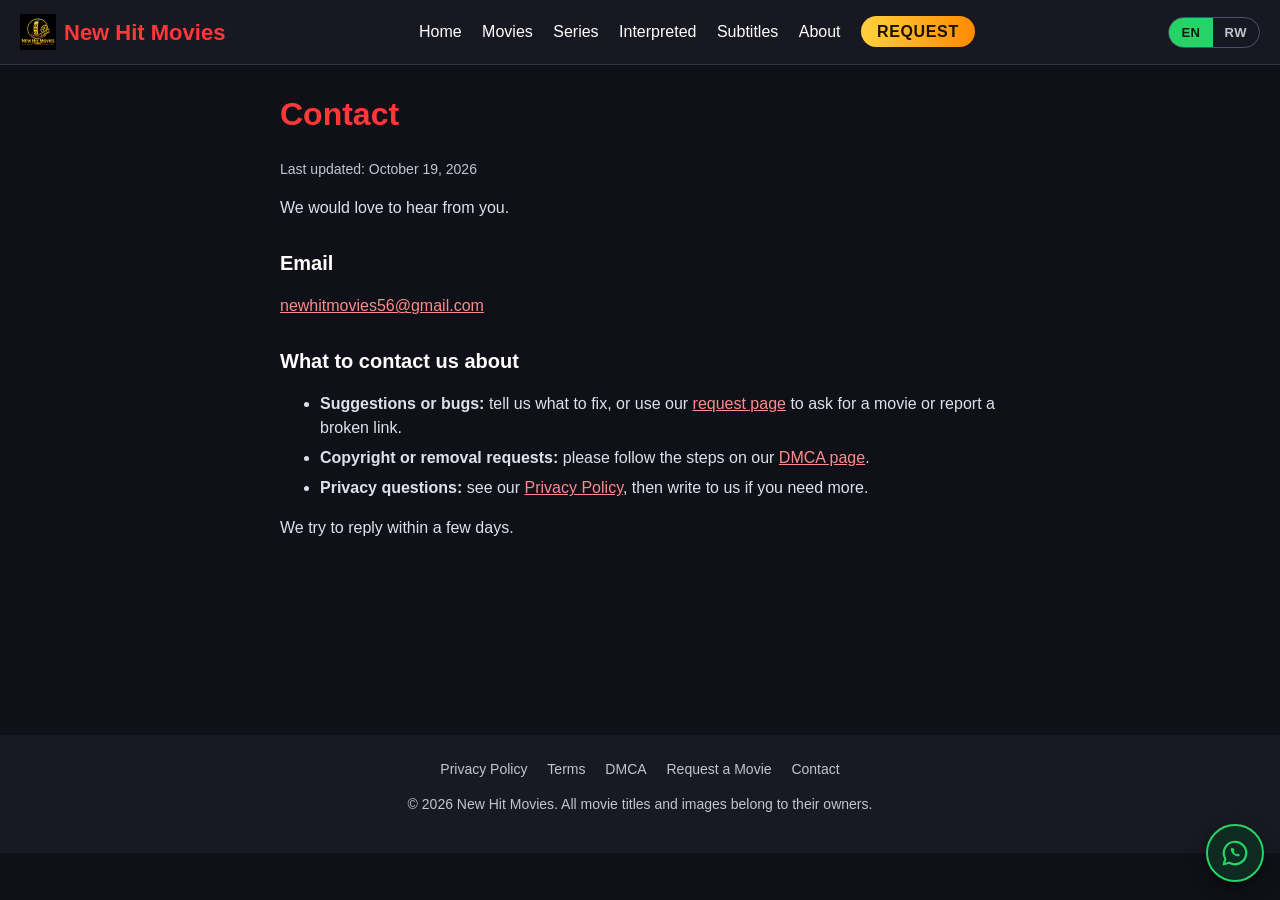
<file: contact.html>
<!DOCTYPE html>
<html lang="en">
<head>
    <meta charset="UTF-8">
    <meta name="viewport" content="width=device-width, initial-scale=1">
    <title>Contact | New Hit Movies</title>
    <meta name="description" content="Get in touch with New Hit Movies.">
    <meta name="theme-color" content="#101018">
    <link rel="icon" href="logo.png">
    <link rel="stylesheet" href="style.css">
</head>
<body>
    <a class="skip-link" href="#main">Skip to content</a>

    <header class="site-header">
        <a class="logo" href="index.html" aria-label="New Hit Movies, home">
            <img src="logo-small.png" alt="" width="36" height="36"><span>New Hit Movies</span>
        </a>
        <div class="lang-switch" role="group" aria-label="Language">
            <button type="button" data-lang="en" aria-pressed="true" title="English">EN</button>
            <button type="button" data-lang="rw" aria-pressed="false" title="Kinyarwanda">RW</button>
        </div>
        <button id="menu-toggle" class="menu-toggle" type="button" aria-expanded="false" aria-controls="main-nav" aria-label="Menu">&#9776;</button>
        <nav class="main-nav" id="main-nav" aria-label="Main">
            <a href="index.html#all">Home</a>
            <a href="index.html#movies">Movies</a>
            <a href="index.html#series">Series</a>
            <a href="index.html#interpreted">Interpreted</a>
            <a href="index.html#subtitles">Subtitles</a>
            <a href="index.html#about">About</a>
            <a class="nav-request" href="request.html">Request</a>
        </nav>
    </header>

    <main id="main" class="legal">
        <h1>Contact</h1>
        <p class="updated">Last updated: October 19, 2026</p>

        <p>We would love to hear from you.</p>

        <h2>Email</h2>
        <p><a href="mailto:newhitmovies56@gmail.com">newhitmovies56@gmail.com</a></p>

        <h2>What to contact us about</h2>
        <ul>
            <li><strong>Suggestions or bugs:</strong> tell us what to fix, or use our <a href="request.html">request page</a> to ask for a movie or report a broken link.</li>
            <li><strong>Copyright or removal requests:</strong> please follow the steps on our <a href="dmca.html">DMCA page</a>.</li>
            <li><strong>Privacy questions:</strong> see our <a href="privacy.html">Privacy Policy</a>, then write to us if you need more.</li>
        </ul>

        <p>We try to reply within a few days.</p>
    </main>

    <footer class="site-footer">
        <nav aria-label="Legal">
            <a href="privacy.html">Privacy Policy</a>
            <a href="terms.html">Terms</a>
            <a href="dmca.html">DMCA</a>
            <a href="request.html">Request a Movie</a>
            <a href="contact.html">Contact</a>
        </nav>
        <p>&copy; 2026 New Hit Movies. All movie titles and images belong to their owners.</p>
    </footer>
<script>
        (function () {
            var b = document.getElementById("menu-toggle"), n = document.getElementById("main-nav");
            b.addEventListener("click", function () {
                var open = n.classList.toggle("open");
                b.setAttribute("aria-expanded", String(open));
            });
        })();
    </script>
    <a class="wa-float" href="https://whatsapp.com/channel/0029VbD97se47Xe9yEDhUK1x" target="_blank" rel="noopener noreferrer" aria-label="Join our WhatsApp channel"><svg viewBox="0 0 24 24" width="30" height="30" aria-hidden="true" focusable="false"><path d="M12 3a9 9 0 0 0-7.7 13.6L3 21l4.500-1.200A9 9 0 1 0 12 3z" fill="none" stroke="currentColor" stroke-width="1.800" stroke-linejoin="round"/><path d="M9.200 7.800c-.4.400-.7 1-.5 1.900.5 2.300 2.600 4.400 4.900 4.900.9.200 1.500-.1 1.900-.5l.4-.7-1.800-1.100-.8.700c-1-.4-1.900-1.300-2.300-2.300l.7-.8-1-1.800z" fill="currentColor"/></svg></a>
<script src="i18n.js"></script>
</body>
</html>
</file>
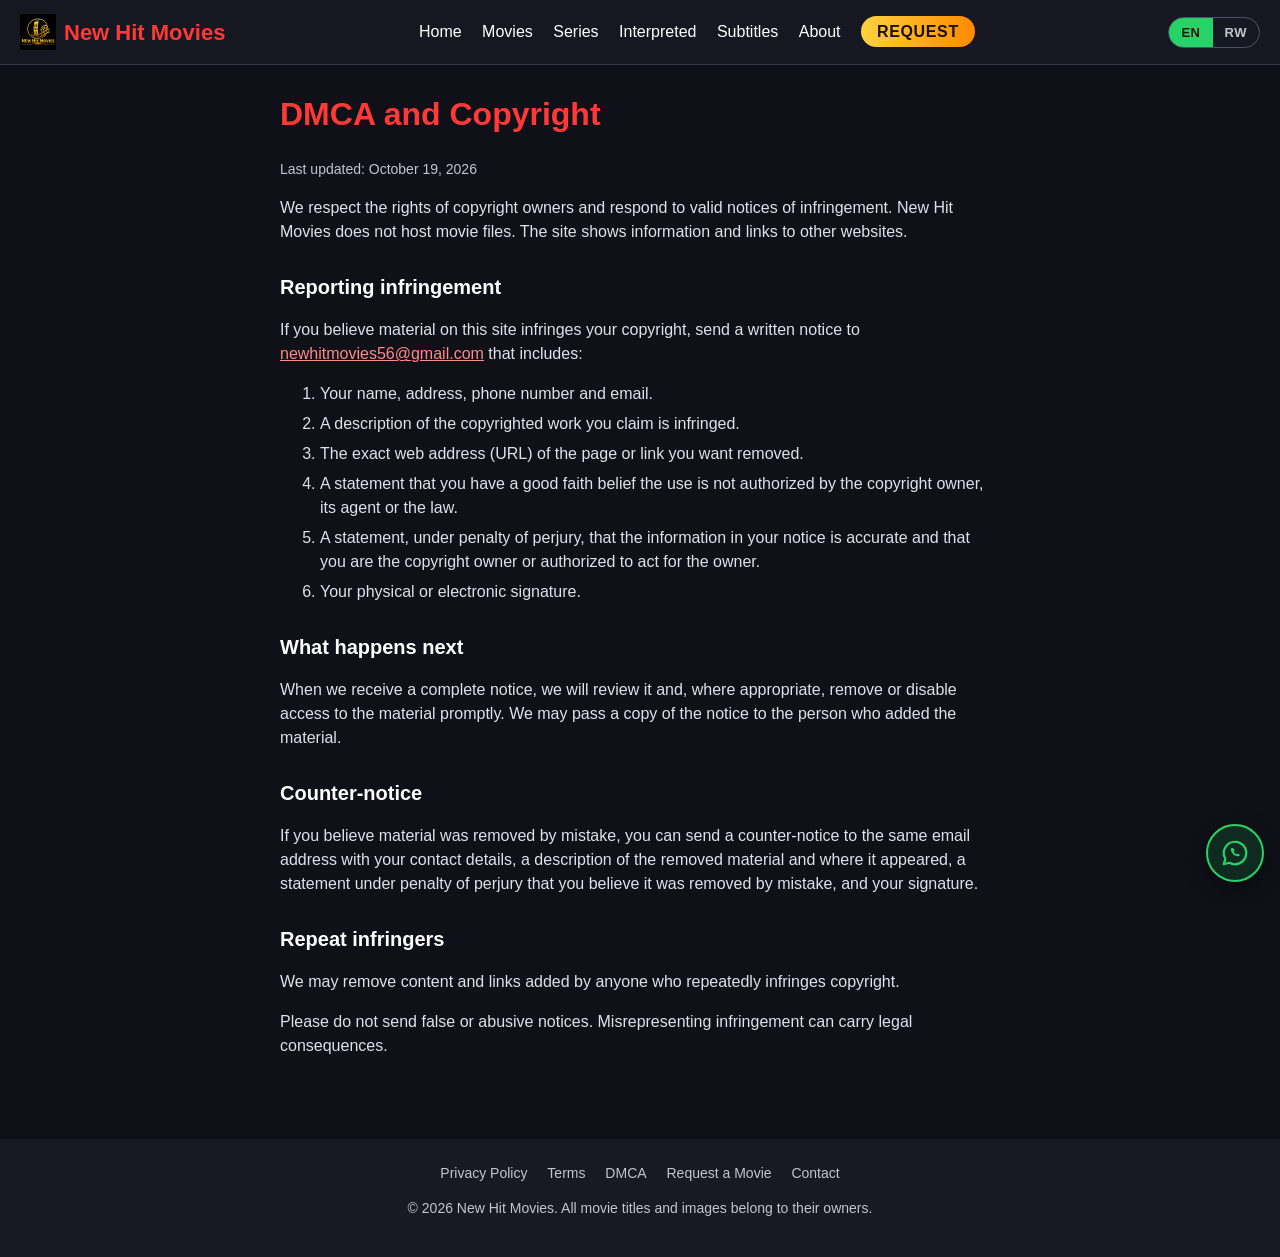
<file: dmca.html>
<!DOCTYPE html>
<html lang="en">
<head>
    <meta charset="UTF-8">
    <meta name="viewport" content="width=device-width, initial-scale=1">
    <title>DMCA and Copyright | New Hit Movies</title>
    <meta name="description" content="How to report copyright infringement on New Hit Movies.">
    <meta name="theme-color" content="#101018">
    <link rel="icon" href="logo.png">
    <link rel="stylesheet" href="style.css">
</head>
<body>
    <a class="skip-link" href="#main">Skip to content</a>

    <header class="site-header">
        <a class="logo" href="index.html" aria-label="New Hit Movies, home">
            <img src="logo-small.png" alt="" width="36" height="36"><span>New Hit Movies</span>
        </a>
        <div class="lang-switch" role="group" aria-label="Language">
            <button type="button" data-lang="en" aria-pressed="true" title="English">EN</button>
            <button type="button" data-lang="rw" aria-pressed="false" title="Kinyarwanda">RW</button>
        </div>
        <button id="menu-toggle" class="menu-toggle" type="button" aria-expanded="false" aria-controls="main-nav" aria-label="Menu">&#9776;</button>
        <nav class="main-nav" id="main-nav" aria-label="Main">
            <a href="index.html#all">Home</a>
            <a href="index.html#movies">Movies</a>
            <a href="index.html#series">Series</a>
            <a href="index.html#interpreted">Interpreted</a>
            <a href="index.html#subtitles">Subtitles</a>
            <a href="index.html#about">About</a>
            <a class="nav-request" href="request.html">Request</a>
        </nav>
    </header>

    <main id="main" class="legal">
        <h1>DMCA and Copyright</h1>
        <p class="updated">Last updated: October 19, 2026</p>

        <p>We respect the rights of copyright owners and respond to valid notices of infringement. New Hit Movies does not host movie files. The site shows information and links to other websites.</p>

        <h2>Reporting infringement</h2>
        <p>If you believe material on this site infringes your copyright, send a written notice to <a href="mailto:newhitmovies56@gmail.com">newhitmovies56@gmail.com</a> that includes:</p>
        <ol>
            <li>Your name, address, phone number and email.</li>
            <li>A description of the copyrighted work you claim is infringed.</li>
            <li>The exact web address (URL) of the page or link you want removed.</li>
            <li>A statement that you have a good faith belief the use is not authorized by the copyright owner, its agent or the law.</li>
            <li>A statement, under penalty of perjury, that the information in your notice is accurate and that you are the copyright owner or authorized to act for the owner.</li>
            <li>Your physical or electronic signature.</li>
        </ol>

        <h2>What happens next</h2>
        <p>When we receive a complete notice, we will review it and, where appropriate, remove or disable access to the material promptly. We may pass a copy of the notice to the person who added the material.</p>

        <h2>Counter-notice</h2>
        <p>If you believe material was removed by mistake, you can send a counter-notice to the same email address with your contact details, a description of the removed material and where it appeared, a statement under penalty of perjury that you believe it was removed by mistake, and your signature.</p>

        <h2>Repeat infringers</h2>
        <p>We may remove content and links added by anyone who repeatedly infringes copyright.</p>

        <p>Please do not send false or abusive notices. Misrepresenting infringement can carry legal consequences.</p>
    </main>

    <footer class="site-footer">
        <nav aria-label="Legal">
            <a href="privacy.html">Privacy Policy</a>
            <a href="terms.html">Terms</a>
            <a href="dmca.html">DMCA</a>
            <a href="request.html">Request a Movie</a>
            <a href="contact.html">Contact</a>
        </nav>
        <p>&copy; 2026 New Hit Movies. All movie titles and images belong to their owners.</p>
    </footer>
<script>
        (function () {
            var b = document.getElementById("menu-toggle"), n = document.getElementById("main-nav");
            b.addEventListener("click", function () {
                var open = n.classList.toggle("open");
                b.setAttribute("aria-expanded", String(open));
            });
        })();
    </script>
    <a class="wa-float" href="https://whatsapp.com/channel/0029VbD97se47Xe9yEDhUK1x" target="_blank" rel="noopener noreferrer" aria-label="Join our WhatsApp channel"><svg viewBox="0 0 24 24" width="30" height="30" aria-hidden="true" focusable="false"><path d="M12 3a9 9 0 0 0-7.7 13.6L3 21l4.500-1.200A9 9 0 1 0 12 3z" fill="none" stroke="currentColor" stroke-width="1.800" stroke-linejoin="round"/><path d="M9.200 7.800c-.4.400-.7 1-.5 1.900.5 2.300 2.600 4.400 4.900 4.900.9.200 1.500-.1 1.900-.5l.4-.7-1.800-1.100-.8.700c-1-.4-1.900-1.300-2.300-2.300l.7-.8-1-1.800z" fill="currentColor"/></svg></a>
<script src="i18n.js"></script>
</body>
</html>
</file>
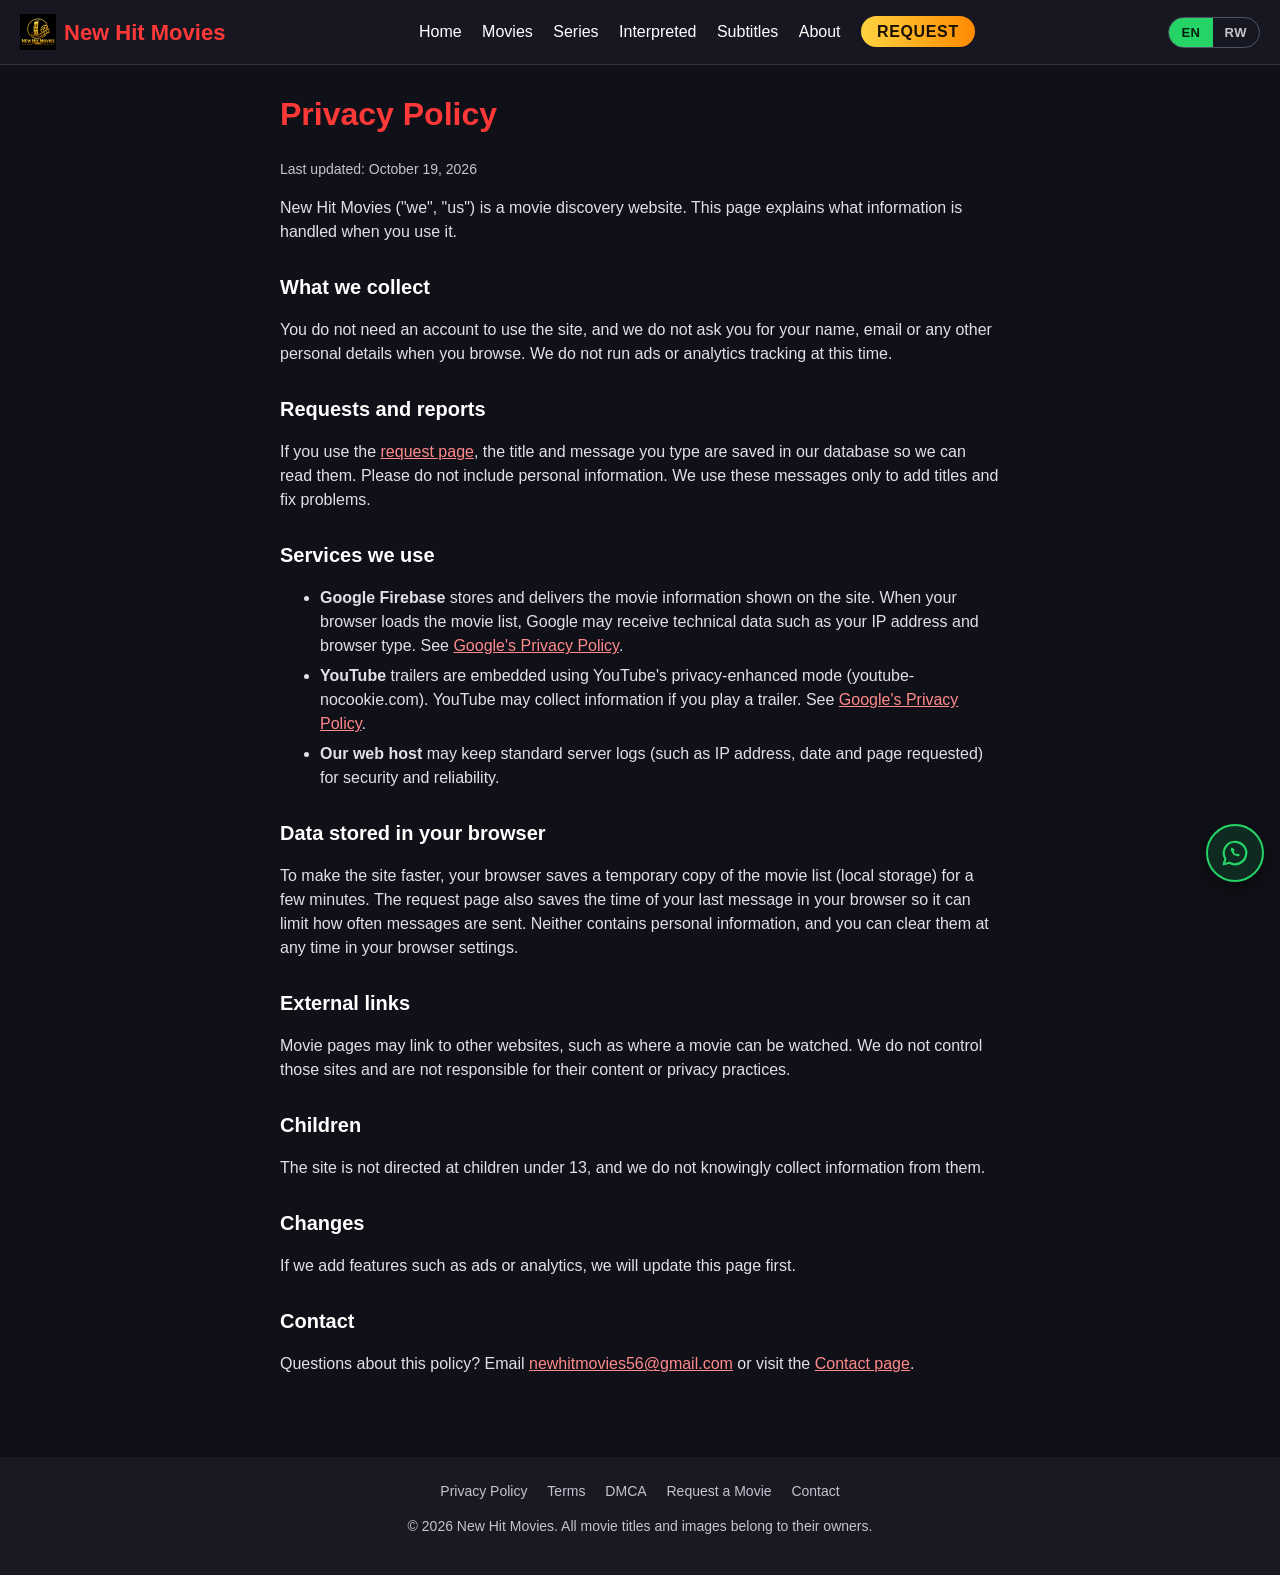
<file: privacy.html>
<!DOCTYPE html>
<html lang="en">
<head>
    <meta charset="UTF-8">
    <meta name="viewport" content="width=device-width, initial-scale=1">
    <title>Privacy Policy | New Hit Movies</title>
    <meta name="description" content="Learn what information New Hit Movies collects and how it is used.">
    <meta name="theme-color" content="#101018">
    <link rel="icon" href="logo.png">
    <link rel="stylesheet" href="style.css">
</head>
<body>
    <a class="skip-link" href="#main">Skip to content</a>

    <header class="site-header">
        <a class="logo" href="index.html" aria-label="New Hit Movies, home">
            <img src="logo-small.png" alt="" width="36" height="36"><span>New Hit Movies</span>
        </a>
        <div class="lang-switch" role="group" aria-label="Language">
            <button type="button" data-lang="en" aria-pressed="true" title="English">EN</button>
            <button type="button" data-lang="rw" aria-pressed="false" title="Kinyarwanda">RW</button>
        </div>
        <button id="menu-toggle" class="menu-toggle" type="button" aria-expanded="false" aria-controls="main-nav" aria-label="Menu">&#9776;</button>
        <nav class="main-nav" id="main-nav" aria-label="Main">
            <a href="index.html#all">Home</a>
            <a href="index.html#movies">Movies</a>
            <a href="index.html#series">Series</a>
            <a href="index.html#interpreted">Interpreted</a>
            <a href="index.html#subtitles">Subtitles</a>
            <a href="index.html#about">About</a>
            <a class="nav-request" href="request.html">Request</a>
        </nav>
    </header>

    <main id="main" class="legal">
        <h1>Privacy Policy</h1>
        <p class="updated">Last updated: October 19, 2026</p>

        <p>New Hit Movies ("we", "us") is a movie discovery website. This page explains what information is handled when you use it.</p>

        <h2>What we collect</h2>
        <p>You do not need an account to use the site, and we do not ask you for your name, email or any other personal details when you browse. We do not run ads or analytics tracking at this time.</p>

        <h2>Requests and reports</h2>
        <p>If you use the <a href="request.html">request page</a>, the title and message you type are saved in our database so we can read them. Please do not include personal information. We use these messages only to add titles and fix problems.</p>

        <h2>Services we use</h2>
        <ul>
            <li><strong>Google Firebase</strong> stores and delivers the movie information shown on the site. When your browser loads the movie list, Google may receive technical data such as your IP address and browser type. See <a href="https://policies.google.com/privacy" target="_blank" rel="noopener noreferrer">Google's Privacy Policy</a>.</li>
            <li><strong>YouTube</strong> trailers are embedded using YouTube's privacy-enhanced mode (youtube-nocookie.com). YouTube may collect information if you play a trailer. See <a href="https://policies.google.com/privacy" target="_blank" rel="noopener noreferrer">Google's Privacy Policy</a>.</li>
            <li><strong>Our web host</strong> may keep standard server logs (such as IP address, date and page requested) for security and reliability.</li>
        </ul>

        <h2>Data stored in your browser</h2>
        <p>To make the site faster, your browser saves a temporary copy of the movie list (local storage) for a few minutes. The request page also saves the time of your last message in your browser so it can limit how often messages are sent. Neither contains personal information, and you can clear them at any time in your browser settings.</p>

        <h2>External links</h2>
        <p>Movie pages may link to other websites, such as where a movie can be watched. We do not control those sites and are not responsible for their content or privacy practices.</p>

        <h2>Children</h2>
        <p>The site is not directed at children under 13, and we do not knowingly collect information from them.</p>

        <h2>Changes</h2>
        <p>If we add features such as ads or analytics, we will update this page first.</p>

        <h2>Contact</h2>
        <p>Questions about this policy? Email <a href="mailto:newhitmovies56@gmail.com">newhitmovies56@gmail.com</a> or visit the <a href="contact.html">Contact page</a>.</p>
    </main>

    <footer class="site-footer">
        <nav aria-label="Legal">
            <a href="privacy.html">Privacy Policy</a>
            <a href="terms.html">Terms</a>
            <a href="dmca.html">DMCA</a>
            <a href="request.html">Request a Movie</a>
            <a href="contact.html">Contact</a>
        </nav>
        <p>&copy; 2026 New Hit Movies. All movie titles and images belong to their owners.</p>
    </footer>
<script>
        (function () {
            var b = document.getElementById("menu-toggle"), n = document.getElementById("main-nav");
            b.addEventListener("click", function () {
                var open = n.classList.toggle("open");
                b.setAttribute("aria-expanded", String(open));
            });
        })();
    </script>
    <a class="wa-float" href="https://whatsapp.com/channel/0029VbD97se47Xe9yEDhUK1x" target="_blank" rel="noopener noreferrer" aria-label="Join our WhatsApp channel"><svg viewBox="0 0 24 24" width="30" height="30" aria-hidden="true" focusable="false"><path d="M12 3a9 9 0 0 0-7.7 13.6L3 21l4.500-1.200A9 9 0 1 0 12 3z" fill="none" stroke="currentColor" stroke-width="1.800" stroke-linejoin="round"/><path d="M9.200 7.800c-.4.400-.7 1-.5 1.900.5 2.300 2.600 4.400 4.900 4.900.9.200 1.500-.1 1.900-.5l.4-.7-1.800-1.100-.8.700c-1-.4-1.900-1.300-2.300-2.300l.7-.8-1-1.800z" fill="currentColor"/></svg></a>
<script src="i18n.js"></script>
</body>
</html>
</file>
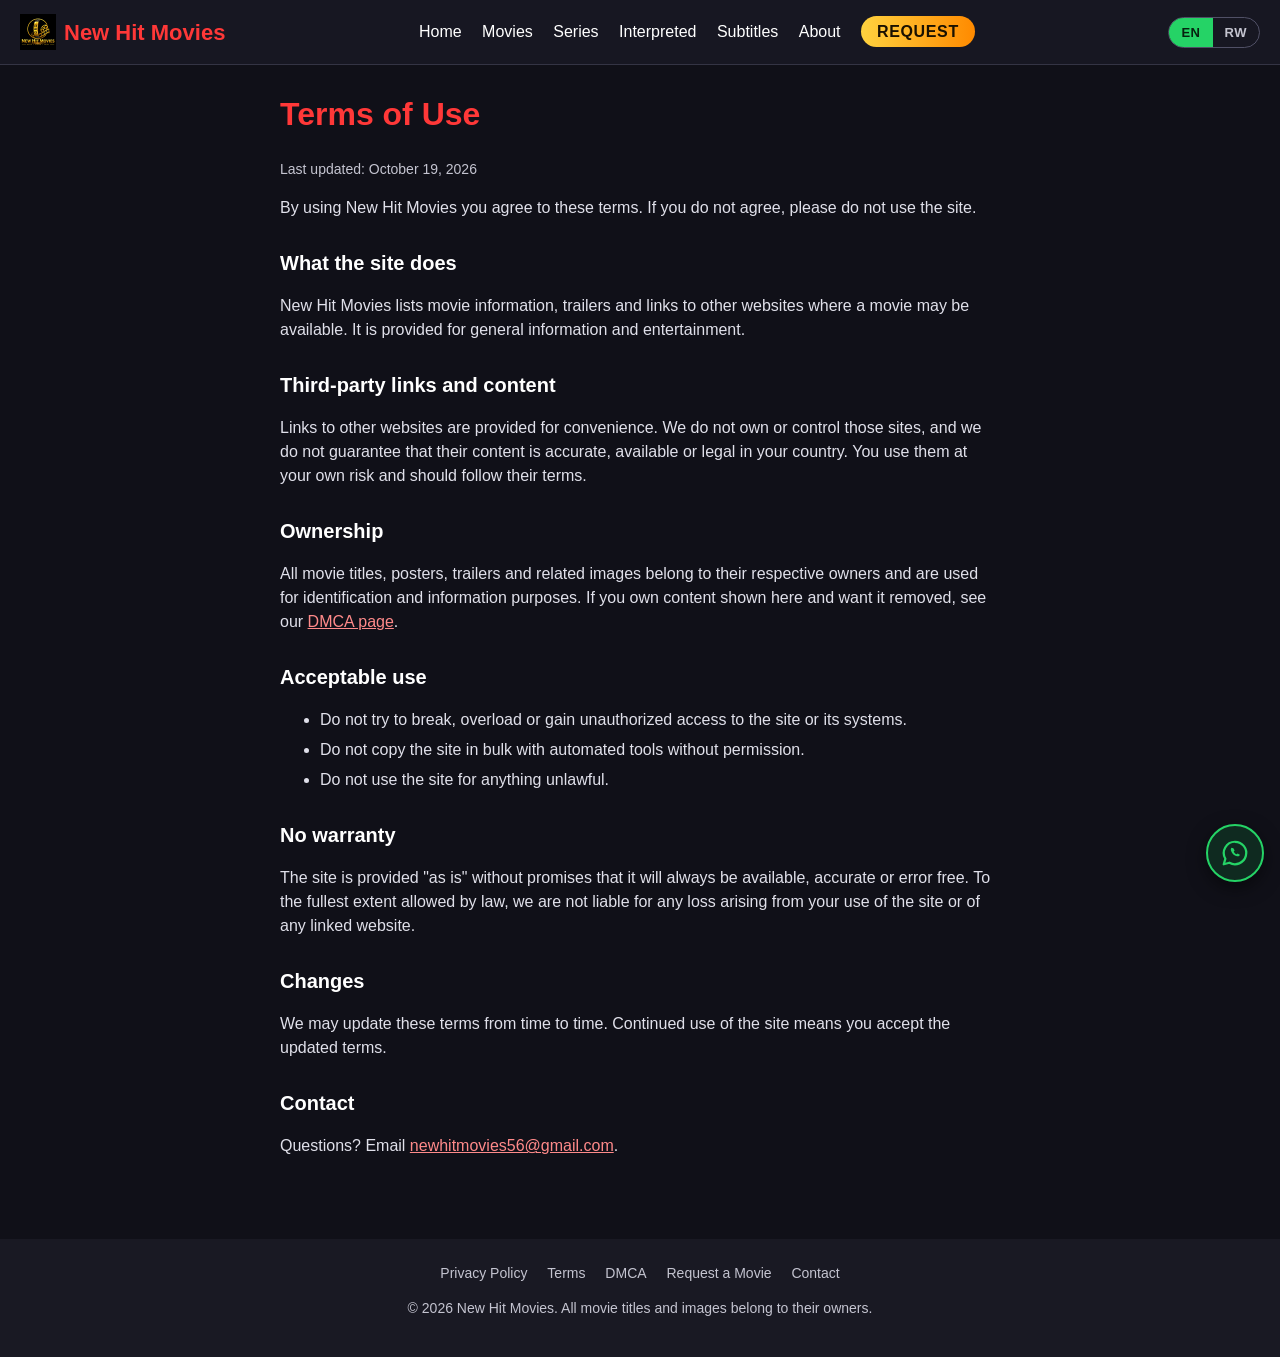
<file: terms.html>
<!DOCTYPE html>
<html lang="en">
<head>
    <meta charset="UTF-8">
    <meta name="viewport" content="width=device-width, initial-scale=1">
    <title>Terms of Use | New Hit Movies</title>
    <meta name="description" content="The terms for using the New Hit Movies website.">
    <meta name="theme-color" content="#101018">
    <link rel="icon" href="logo.png">
    <link rel="stylesheet" href="style.css">
</head>
<body>
    <a class="skip-link" href="#main">Skip to content</a>

    <header class="site-header">
        <a class="logo" href="index.html" aria-label="New Hit Movies, home">
            <img src="logo-small.png" alt="" width="36" height="36"><span>New Hit Movies</span>
        </a>
        <div class="lang-switch" role="group" aria-label="Language">
            <button type="button" data-lang="en" aria-pressed="true" title="English">EN</button>
            <button type="button" data-lang="rw" aria-pressed="false" title="Kinyarwanda">RW</button>
        </div>
        <button id="menu-toggle" class="menu-toggle" type="button" aria-expanded="false" aria-controls="main-nav" aria-label="Menu">&#9776;</button>
        <nav class="main-nav" id="main-nav" aria-label="Main">
            <a href="index.html#all">Home</a>
            <a href="index.html#movies">Movies</a>
            <a href="index.html#series">Series</a>
            <a href="index.html#interpreted">Interpreted</a>
            <a href="index.html#subtitles">Subtitles</a>
            <a href="index.html#about">About</a>
            <a class="nav-request" href="request.html">Request</a>
        </nav>
    </header>

    <main id="main" class="legal">
        <h1>Terms of Use</h1>
        <p class="updated">Last updated: October 19, 2026</p>

        <p>By using New Hit Movies you agree to these terms. If you do not agree, please do not use the site.</p>

        <h2>What the site does</h2>
        <p>New Hit Movies lists movie information, trailers and links to other websites where a movie may be available. It is provided for general information and entertainment.</p>

        <h2>Third-party links and content</h2>
        <p>Links to other websites are provided for convenience. We do not own or control those sites, and we do not guarantee that their content is accurate, available or legal in your country. You use them at your own risk and should follow their terms.</p>

        <h2>Ownership</h2>
        <p>All movie titles, posters, trailers and related images belong to their respective owners and are used for identification and information purposes. If you own content shown here and want it removed, see our <a href="dmca.html">DMCA page</a>.</p>

        <h2>Acceptable use</h2>
        <ul>
            <li>Do not try to break, overload or gain unauthorized access to the site or its systems.</li>
            <li>Do not copy the site in bulk with automated tools without permission.</li>
            <li>Do not use the site for anything unlawful.</li>
        </ul>

        <h2>No warranty</h2>
        <p>The site is provided "as is" without promises that it will always be available, accurate or error free. To the fullest extent allowed by law, we are not liable for any loss arising from your use of the site or of any linked website.</p>

        <h2>Changes</h2>
        <p>We may update these terms from time to time. Continued use of the site means you accept the updated terms.</p>

        <h2>Contact</h2>
        <p>Questions? Email <a href="mailto:newhitmovies56@gmail.com">newhitmovies56@gmail.com</a>.</p>
    </main>

    <footer class="site-footer">
        <nav aria-label="Legal">
            <a href="privacy.html">Privacy Policy</a>
            <a href="terms.html">Terms</a>
            <a href="dmca.html">DMCA</a>
            <a href="request.html">Request a Movie</a>
            <a href="contact.html">Contact</a>
        </nav>
        <p>&copy; 2026 New Hit Movies. All movie titles and images belong to their owners.</p>
    </footer>
<script>
        (function () {
            var b = document.getElementById("menu-toggle"), n = document.getElementById("main-nav");
            b.addEventListener("click", function () {
                var open = n.classList.toggle("open");
                b.setAttribute("aria-expanded", String(open));
            });
        })();
    </script>
    <a class="wa-float" href="https://whatsapp.com/channel/0029VbD97se47Xe9yEDhUK1x" target="_blank" rel="noopener noreferrer" aria-label="Join our WhatsApp channel"><svg viewBox="0 0 24 24" width="30" height="30" aria-hidden="true" focusable="false"><path d="M12 3a9 9 0 0 0-7.7 13.6L3 21l4.500-1.200A9 9 0 1 0 12 3z" fill="none" stroke="currentColor" stroke-width="1.800" stroke-linejoin="round"/><path d="M9.200 7.800c-.4.400-.7 1-.5 1.900.5 2.300 2.600 4.400 4.900 4.900.9.200 1.500-.1 1.900-.5l.4-.7-1.800-1.100-.8.700c-1-.4-1.900-1.300-2.300-2.300l.7-.8-1-1.800z" fill="currentColor"/></svg></a>
<script src="i18n.js"></script>
</body>
</html>
</file>
<file: style.css>
:root {
    --bg: #101018;
    --panel: #191923;
    --card: #20202b;
    --line: #343444;
    --line-strong: #505066;
    --text: #ffffff;
    --muted: #c4c4d0;
    --accent: #ff3838;
    --accent-btn: #e12d2d;
    --accent-btn-hover: #c41f1f;
    --radius: 10px;
}

* { box-sizing: border-box; }

/* Without this, .btn { display: inline-block } overrides the hidden attribute */
[hidden] { display: none !important; }

html { scroll-behavior: smooth; }

body {
    margin: 0;
    font-family: Arial, Helvetica, sans-serif;
    background: var(--bg);
    color: var(--text);
    line-height: 1.5;
}

a { color: inherit; }

img { max-width: 100%; }

.sr-only {
    position: absolute;
    width: 1px;
    height: 1px;
    overflow: hidden;
    clip: rect(0 0 0 0);
    white-space: nowrap;
}

:focus-visible {
    outline: 3px solid #ffd54a;
    outline-offset: 2px;
}

.skip-link {
    position: absolute;
    left: 10px;
    top: -60px;
    background: #fff;
    color: #000;
    padding: 10px 14px;
    border-radius: 6px;
    z-index: 100;
}
.skip-link:focus { top: 10px; }

/* Header and footer */
.site-header {
    position: sticky;
    top: 0;
    z-index: 20;
    display: flex;
    justify-content: space-between;
    align-items: center;
    flex-wrap: wrap;
    gap: 10px;
    padding: 14px 20px;
    background: rgba(25, 25, 35, 0.95);
    border-bottom: 1px solid var(--line);
}

.logo {
    color: var(--accent);
    font-size: 22px;
    font-weight: bold;
    text-decoration: none;
}

.site-header nav a,
.site-footer nav a {
    text-decoration: none;
    margin: 0 8px;
}

.site-header nav a:hover,
.site-footer nav a:hover { text-decoration: underline; }

.site-footer {
    background: var(--panel);
    text-align: center;
    padding: 24px 20px;
    margin-top: 40px;
    color: var(--muted);
    font-size: 14px;
}

/* Layout */
main { min-height: 70vh; }

.browse,
.about,
.details-view {
    max-width: 1200px;
    margin: 0 auto;
    padding: 25px 20px;
}

.status { color: var(--muted); }

/* Buttons */
.btn {
    display: inline-block;
    padding: 11px 16px;
    border: none;
    border-radius: 6px;
    background: var(--accent-btn);
    color: #fff;
    font-size: 14px;
    text-decoration: none;
    cursor: pointer;
}
.btn:hover { background: var(--accent-btn-hover); }

.btn-secondary { background: var(--line); }
.btn-secondary:hover { background: var(--line-strong); }

/* Featured hero (styles are in the "Hero" block at the bottom) */
.featured { position: relative; }

/* Controls */
.controls {
    display: flex;
    flex-wrap: wrap;
    gap: 10px;
    margin-bottom: 14px;
}

input, select {
    padding: 12px;
    border: 1px solid var(--line);
    border-radius: 6px;
    background: var(--card);
    color: #fff;
    font-size: 15px;
    max-width: 100%;
}

/* Movie grid */
.movies {
    display: grid;
    grid-template-columns: repeat(auto-fill, minmax(150px, 1fr));
    gap: 20px;
}

.movie {
    background: var(--card);
    border-radius: var(--radius);
    overflow: hidden;
    transition: transform 0.15s ease;
    display: flex;
    flex-direction: column;
}

.movie:hover { transform: translateY(-3px); }

.movie-link {
    display: block;
    flex: 1;
    text-decoration: none;
    padding-bottom: 14px;
}

.movie h3 {
    margin: 12px 10px 4px;
    font-size: 16px;
}

.movie .interpreter {
    margin: 4px 10px 0;
    color: #fbbf24;
    font-size: 13px;
    font-weight: 700;
    overflow: hidden;
    text-overflow: ellipsis;
    white-space: nowrap;
}

.movie .meta {
    margin: 0 10px;
    color: var(--muted);
    font-size: 13px;
}

.poster {
    width: 100%;
    aspect-ratio: 2 / 3;
    background: var(--line);
    display: flex;
    align-items: center;
    justify-content: center;
    font-size: 48px;
    overflow: hidden;
}

.poster img {
    width: 100%;
    height: 100%;
    object-fit: cover;
    display: block;
}

.btn-outline {
    background: transparent;
    border: 1px solid var(--line-strong);
}
.btn-outline:hover { background: var(--line); }

.load-more-wrap { text-align: center; margin-top: 24px; }

/* Loading skeletons */
.skeleton {
    aspect-ratio: 2 / 3.6;
    border-radius: var(--radius);
    background: linear-gradient(90deg, var(--card) 25%, #2c2c3a 50%, var(--card) 75%);
    background-size: 200% 100%;
    animation: shimmer 1.4s infinite linear;
}

@keyframes shimmer {
    from { background-position: 200% 0; }
    to { background-position: -200% 0; }
}

/* Details view */
.back-link {
    display: inline-block;
    margin-bottom: 18px;
    color: var(--muted);
    text-decoration: none;
}
.back-link:hover { color: #fff; text-decoration: underline; }

.details-content {
    display: flex;
    flex-wrap: wrap;
    gap: 28px;
    align-items: flex-start;
}

.details-content .poster {
    width: 100%;
    max-width: 280px;
    border-radius: 8px;
}

.details-info { flex: 1; min-width: 240px; }

.details-info h1 { color: var(--accent); margin: 0 0 8px; }

.details-meta {
    color: var(--muted);
    margin: 0 0 16px;
}

.details-facts {
    display: grid;
    grid-template-columns: max-content 1fr;
    gap: 6px 16px;
    margin: 0 0 16px;
}
.details-facts dt { color: var(--muted); }
.details-facts dd { margin: 0; }

.details-description {
    color: #e0e0ea;
    max-width: 70ch;
}

.details-actions {
    display: flex;
    flex-wrap: wrap;
    gap: 10px;
    margin-top: 18px;
}

.details-trailer { margin-top: 28px; }

.details-trailer iframe {
    width: 100%;
    max-width: 760px;
    aspect-ratio: 16 / 9;
    border: 0;
    border-radius: 8px;
}

.related { margin-top: 40px; }

.related-row {
    display: grid;
    grid-auto-flow: column;
    grid-auto-columns: minmax(140px, 160px);
    gap: 16px;
    overflow-x: auto;
    padding-bottom: 10px;
}

.not-found { text-align: center; padding: 60px 0; }

@media (max-width: 500px) {
    .details-content .poster { max-width: 100%; }
}

@media (prefers-reduced-motion: reduce) {
    html { scroll-behavior: auto; }
    .movie { transition: none; }
    .skeleton { animation: none; }
}

/* Legal pages */
.legal { max-width: 760px; margin: 0 auto; padding: 25px 20px; }
.legal h1 { color: var(--accent); margin-top: 0; }
.legal h2 { margin: 28px 0 8px; font-size: 20px; }
.legal p, .legal li { color: #e0e0ea; }
.legal li { margin-bottom: 6px; }
.legal a { color: #ff8a8a; }
.legal .updated { color: var(--muted); font-size: 14px; }

/* Series and seasons */
.movie { position: relative; }
.badges {
    position: absolute; top: 8px; left: 8px; z-index: 1;
    display: flex; flex-direction: column; align-items: flex-start; gap: 4px;
    pointer-events: none;
}
.badge {
    padding: 3px 8px; border-radius: 999px;
    background: var(--accent-btn); color: #fff;
    font-size: 12px; font-weight: 700;
}
.badge-interpreted { background: #b45309; }
.badge-subtitled { background: #1d4ed8; }
.seasons { margin-top: 28px; }
.season-list { list-style: none; margin: 0; padding: 0; display: grid; gap: 12px; max-width: 760px; }
.season { background: var(--card); border: 1px solid var(--line); border-radius: var(--radius); padding: 14px; }
.season h3 { margin: 0 0 4px; font-size: 18px; }
.season .meta { margin: 0; color: var(--muted); font-size: 14px; }
.season .details-actions { margin-top: 12px; }

/* Logo and menu */
.logo { display: inline-flex; align-items: center; gap: 8px; }
.logo img { height: 36px; width: auto; }
.menu-toggle {
    display: none; background: transparent; color: #fff; cursor: pointer;
    border: 1px solid var(--line-strong); border-radius: 6px;
    font-size: 22px; line-height: 1; padding: 6px 12px;
}
@media (max-width: 640px) {
    .menu-toggle { display: grid; place-items: center; width: 48px; height: 48px; padding: 0; border-radius: 10px; }
    .main-nav { display: none; width: 100%; flex-direction: column; }
    .main-nav.open { display: flex; }
    .site-header .main-nav a { margin: 0; padding: 12px 4px; border-top: 1px solid var(--line); }
}

/* Seasons and episodes */
.season-tabs { display: flex; flex-wrap: wrap; gap: 8px; margin-bottom: 16px; }
.season-tab[aria-pressed="true"] { background: var(--accent-btn); border-color: transparent; }
.episodes-title { font-size: 18px; margin: 0 0 12px; }
.episode-list { list-style: none; margin: 0; padding: 0; display: grid; gap: 12px; max-width: 760px; }
.episode { background: var(--card); border: 1px solid var(--line); border-radius: var(--radius); padding: 14px; content-visibility: auto; contain-intrinsic-size: auto 110px; }
.episode-head { display: flex; align-items: center; gap: 12px; }
.episode-head h3 { margin: 0; font-size: 17px; }
.episode-badge {
    flex: none; min-width: 52px; text-align: center; padding: 8px 6px;
    border-radius: 8px; background: var(--accent-btn); color: #fff;
    font-weight: 700; font-size: 13px;
}
.episode-buttons { display: flex; flex-direction: column; gap: 8px; margin-top: 12px; }
.episode-buttons .btn { text-align: center; }


/* Home rows */
.rows { padding: 10px 20px 0; }
.home-row { margin-top: 28px; }
.home-row h2 { margin: 0 0 12px; font-size: 22px; }
.home-row .related-row { scroll-snap-type: x proximity; }
.home-row .movie { scroll-snap-align: start; }

/* Request page */
.hp { position: absolute; left: -9999px; width: 1px; height: 1px; overflow: hidden; }
.field { display: block; margin-bottom: 14px; }
.field span { display: block; margin-bottom: 4px; color: var(--muted); font-size: 14px; }
.field input, .field select, .field textarea {
    width: 100%; padding: 12px; border: 1px solid var(--line);
    border-radius: 6px; background: var(--card); color: #fff; font: inherit;
}
.field textarea { min-height: 110px; resize: vertical; }
.message { min-height: 1.5em; margin: 12px 0 0; }
.message.error { color: #ff7b7b; }
.message.ok { color: #7bffa8; }
.not-found { padding-left: 20px; padding-right: 20px; }

/* Admin: version and promotion checkboxes */
.checks { border: 1px solid var(--line); border-radius: var(--radius); padding: 12px 14px; margin: 0 0 16px; }
.checks legend { padding: 0 6px; color: var(--muted); font-size: 14px; }
.check { display: flex; align-items: center; gap: 10px; margin: 6px 0 12px; cursor: pointer; }
.check input { width: 22px; height: 22px; padding: 0; accent-color: var(--accent-btn); }

/* WhatsApp channel card, follow buttons and floating button */
.wa-section { max-width: 1200px; margin: 20px auto 0; padding: 0 20px; }

.wa-card {
    display: flex;
    align-items: center;
    gap: 14px;
    padding: 16px;
    border-radius: 18px;
    border: 1px solid #1f7a4a;
    border-left: 4px solid #25d366;
    background: linear-gradient(90deg, #0f2a20, #14161d);
    color: #fff;
    text-decoration: none;
}
.wa-card:hover { border-color: #25d366; }
.wa-icon {
    flex: none;
    width: 56px;
    height: 56px;
    border-radius: 16px;
    background: #123a29;
    color: #25d366;
    display: grid;
    place-items: center;
}
.wa-text { flex: 1; min-width: 0; display: flex; flex-direction: column; gap: 4px; }
.wa-text strong { font-size: 18px; }
.wa-text span { color: #9fb8aa; font-size: 14px; line-height: 1.35; }
.wa-plus {
    flex: none;
    width: 48px;
    height: 48px;
    border-radius: 14px;
    background: #25d366;
    color: #06220f;
    font-size: 30px;
    font-weight: 700;
    line-height: 1;
    display: grid;
    place-items: center;
}

.follow { margin-top: 18px; }
.follow h2 { font-size: 18px; margin: 0 0 10px; }
.follow-buttons { display: flex; flex-wrap: wrap; gap: 10px; }
.social-btn {
    display: inline-flex;
    align-items: center;
    gap: 8px;
    padding: 11px 16px;
    border-radius: 999px;
    color: #fff;
    font-weight: 700;
    text-decoration: none;
}
.social-ig { background: linear-gradient(45deg, #f09433, #dc2743 55%, #bc1888); }
.social-fb { background: #1877f2; }
.social-tt { background: #111; border: 1px solid #fe2c55; box-shadow: inset 3px 0 0 #25f4ee, inset -3px 0 0 #fe2c55; }
.social-btn:hover { filter: brightness(1.12); }

/* A button with no link yet stays hidden */
.social-btn[href=""] { display: none; }
.follow:not(:has(.social-btn:not([href=""]))) { display: none; }

.wa-float {
    position: fixed;
    right: 16px;
    bottom: calc(18px + env(safe-area-inset-bottom, 0px));
    z-index: 30;
    width: 58px;
    height: 58px;
    border-radius: 50%;
    border: 2px solid #25d366;
    background: #0f2a20;
    color: #25d366;
    display: grid;
    place-items: center;
    box-shadow: 0 6px 18px rgba(0, 0, 0, 0.5);
}
.wa-float:hover { background: #25d366; color: #06220f; }

@media (max-width: 640px) {
    .wa-text strong { font-size: 16px; }
    .wa-text span { font-size: 13px; }
}

/* Request: make it stand out */
.main-nav a.nav-request,
.site-header .main-nav a.nav-request {
    background: linear-gradient(90deg, #ffd23f, #ff8a00);
    color: #1a1100;
    font-weight: 800;
    text-transform: uppercase;
    letter-spacing: 0.04em;
    padding: 7px 16px;
    border-radius: 999px;
    border-top: 0;
    animation: requestPulse 2.2s ease-in-out infinite;
}
.main-nav a.nav-request:hover { filter: brightness(1.08); }
@media (max-width: 640px) {
    .site-header .main-nav a.nav-request { display: inline-block; margin: 10px 0 6px; padding: 12px 20px; text-align: center; }
}

.request-banner {
    display: flex;
    align-items: center;
    gap: 14px;
    margin-top: 18px;
    padding: 18px;
    border-radius: 18px;
    background: linear-gradient(100deg, #ffd23f, #ff8a00);
    color: #1a1100;
    text-decoration: none;
    box-shadow: 0 8px 26px rgba(255, 138, 0, 0.35);
}
.request-icon { flex: none; font-size: 42px; line-height: 1; }
.request-copy { flex: 1; min-width: 0; display: flex; flex-direction: column; gap: 4px; }
.request-copy strong { font-size: 28px; line-height: 1.05; letter-spacing: 0.02em; font-weight: 900; }
.request-copy span { font-size: 14px; font-weight: 600; line-height: 1.35; }
.request-go {
    flex: none;
    padding: 12px 18px;
    border-radius: 999px;
    background: #1a1100;
    color: #ffd23f;
    font-weight: 800;
    white-space: nowrap;
    animation: requestPulse 2.2s ease-in-out infinite;
}
.request-banner:hover { filter: brightness(1.05); }

@media (max-width: 640px) {
    .request-banner { flex-wrap: wrap; }
    .request-copy { flex-basis: calc(100% - 70px); }
    .request-go { width: 100%; text-align: center; }
    .request-copy strong { font-size: 26px; }
}

.legal h1.request-title { font-size: 26px; line-height: 1.2; color: var(--text, #fff); }
.request-title span {
    display: block;
    font-size: 54px;
    font-weight: 900;
    letter-spacing: 0.03em;
    text-transform: uppercase;
    background: linear-gradient(90deg, #ffd23f, #ff8a00);
    -webkit-background-clip: text;
    background-clip: text;
    color: transparent;
}
.request-form .btn.btn-send,
.btn.btn-send {
    width: 100%;
    padding: 15px;
    font-size: 18px;
    font-weight: 800;
    border: 0;
    background: linear-gradient(90deg, #ffd23f, #ff8a00) !important;
    color: #1a1100;
}

@keyframes requestPulse {
    0%, 100% { box-shadow: 0 0 0 0 rgba(255, 170, 0, 0.55); }
    50% { box-shadow: 0 0 0 10px rgba(255, 170, 0, 0); }
}
@media (prefers-reduced-motion: reduce) {
    .nav-request, .request-go { animation: none !important; }
}

/* Language switcher (English / Kinyarwanda) */
.lang-switch {
    order: 2;
    display: inline-flex;
    border: 1px solid var(--line-strong, #3a3a4c);
    border-radius: 999px;
    overflow: hidden;
}
.lang-switch button {
    padding: 7px 12px;
    border: 0;
    background: transparent;
    color: var(--muted);
    font-size: 13px;
    font-weight: 800;
    letter-spacing: 0.04em;
    cursor: pointer;
}
.lang-switch button[aria-pressed="true"] {
    background: #25d366;
    color: #06220f;
}
@media (max-width: 640px) {
    .lang-switch { order: 1; margin-left: auto; }
    .site-header .search-panel { order: 1; }
    .site-header .search-toggle { order: 2; }
    .site-header .menu-toggle { order: 3; }
    .site-header .main-nav { order: 4; }
}

@media (max-width: 640px) {
    .site-header { padding: 12px 14px; gap: 8px; }
    .site-header .logo { font-size: 19px; }
    .lang-switch button { padding: 6px 9px; }
}

/* ===================== Hero (top banner) ===================== */
/* Reserve space on initial load so the page does not jump without over-tall mobile spacing */
#featured:empty { min-height: clamp(460px, 82vw, 700px); }

.hero { --cw: min(50vw, 220px); position: relative; overflow: hidden; isolation: isolate; padding: 26px 0 24px; background: #0b0b12; }
.hero-bgs { position: absolute; inset: 0; z-index: -1; background: radial-gradient(ellipse at 50% 0%, rgba(225, 45, 45, 0.3), transparent 65%); }
.hero-bgs::after { content: ""; position: absolute; inset: 0; background: linear-gradient(180deg, rgba(11,11,18,0) 0%, rgba(11,11,18,.5) 60%, var(--bg) 100%); }

/* Poster cover-flow: big centre poster, two tilted neighbours */
.hero-stage { position: relative; height: calc(var(--cw) * 1.5 + 8px); max-width: 560px; margin: 0 auto; }
.hero-card { position: absolute; left: 50%; top: 0; display: block; width: var(--cw); aspect-ratio: 2 / 3; border-radius: 14px; overflow: hidden; background: #1a1a24; box-shadow: 0 18px 40px rgba(0,0,0,.55); transform-origin: 50% 90%; transition: transform .5s cubic-bezier(.2,.8,.2,1), opacity .4s, filter .4s; }
.hero-card img { width: 100%; height: 100%; object-fit: cover; display: block; }
.hero-noposter { display: grid; place-items: center; width: 100%; height: 100%; font-size: 48px; }
.hero-card[data-pos="0"]  { transform: translateX(-50%) scale(1); z-index: 3; }
.hero-card[data-pos="-1"] { transform: translateX(-96%) rotate(-9deg) scale(.84); z-index: 2; filter: brightness(.55); }
.hero-card[data-pos="1"]  { transform: translateX(-4%) rotate(9deg) scale(.84); z-index: 2; filter: brightness(.55); }
.hero-card[data-pos="x"]  { transform: translateX(-50%) scale(.7); opacity: 0; pointer-events: none; z-index: 1; }

/* Text under the posters */
.hero-infos { max-width: 640px; margin: 22px auto 0; padding: 0 20px; }
.hero-info { display: none; }
.hero-info.is-active { display: block; animation: heroin .5s ease; }
@keyframes heroin { from { opacity: 0; transform: translateY(10px); } to { opacity: 1; transform: none; } }
.hero-tags { display: flex; flex-wrap: wrap; gap: 8px; margin-bottom: 12px; }
.hero-tag { padding: 6px 12px; border-radius: 6px; background: rgba(255,255,255,.18); color: #fff; font-size: 12px; font-weight: 800; letter-spacing: .05em; text-transform: uppercase; }
.hero-tag-red { background: var(--accent-btn); }
.hero-tag-gold { background: #c98f12; }
.hero-info h2 { margin: 0 0 6px; font-size: clamp(28px, 8vw, 44px); line-height: 1.1; font-weight: 800; color: #fff; }
.hero-meta { margin: 0 0 14px; color: rgba(255,255,255,.7); }
.hero-vj { display: inline-flex; align-items: center; gap: 10px; margin-bottom: 14px; padding: 5px 18px 5px 5px; border-radius: 999px; background: rgba(255,255,255,.1); border: 1px solid rgba(255,255,255,.16); color: #fff; font-weight: 700; }
.hero-vj-avatar { display: grid; place-items: center; width: 34px; height: 34px; border-radius: 50%; background: var(--accent-btn); font-size: 15px; object-fit: cover; }
.hero-desc { margin: 0 0 20px; color: rgba(255,255,255,.85); line-height: 1.6; display: -webkit-box; -webkit-line-clamp: 3; -webkit-box-orient: vertical; overflow: hidden; }
.hero-actions { display: flex; flex-wrap: wrap; gap: 12px; }
.hero-btn { display: inline-flex; align-items: center; gap: 10px; padding: 14px 26px; border-radius: 8px; border: 1px solid rgba(255,255,255,.35); background: rgba(0,0,0,.35); color: #fff; font-size: 17px; font-weight: 700; text-decoration: none; }
.hero-btn-main { background: var(--accent-btn); border-color: var(--accent-btn); }

/* Progress bars (they also work as the timer) */
.hero-progress { display: flex; gap: 12px; max-width: 640px; margin: 26px auto 0; padding: 0 20px; }
.hero-seg { flex: 1; display: flex; align-items: center; height: 16px; padding: 0; border: 0; background: none; cursor: pointer; }
.hero-seg i { position: relative; display: block; width: 100%; height: 4px; border-radius: 2px; background: rgba(255,255,255,.22); overflow: hidden; }
.hero-seg i::after { content: ""; position: absolute; inset: 0; background: var(--accent-btn); transform: scaleX(0); transform-origin: left; }
.hero-seg.is-done i::after { transform: scaleX(1); }
.hero-seg.is-active i::after { animation: herofill 6s linear forwards; }
@keyframes herofill { to { transform: scaleX(1); } }
.hero.is-paused .hero-seg.is-active i::after { animation-play-state: paused; }

@media (min-width: 700px) {
    .hero { --cw: min(34vw, 260px); padding-top: 34px; }
}
@media (prefers-reduced-motion: reduce) {
    .hero-seg.is-active i::after { animation: none; transform: scaleX(1); }
    .hero-card, .hero-bg { transition: none; }
    .hero-info.is-active { animation: none; }
}

/* ===================== Quick category chips ===================== */
.chips { display: flex; gap: 10px; overflow-x: auto; padding: 12px 20px; scrollbar-width: none; }
.chips::-webkit-scrollbar { display: none; }
.chips a { flex: 0 0 auto; padding: 9px 16px; border: 1px solid var(--line); border-radius: 999px; background: var(--card); color: #fff; text-decoration: none; font-size: 14px; font-weight: 600; white-space: nowrap; }
.chips a:active { background: var(--accent-btn); }

/* ===================== Header search ===================== */
.search-toggle { display: inline-grid; place-items: center; flex: 0 0 auto; order: 3; width: 48px; height: 48px; margin-left: 10px; border: 0; border-radius: 10px; background: var(--accent-btn); color: #fff; cursor: pointer; }
.search-toggle .icon-x { display: none; }
.site-header.searching .search-toggle .icon-search { display: none; }
.site-header.searching .search-toggle .icon-x { display: block; }

/* While searching, the search bar replaces the logo and language switch */
.site-header.searching .logo,
.site-header.searching .lang-switch { display: none; }
.site-header .search-panel { display: none; }
.site-header.searching .search-panel { display: block; position: relative; flex: 1; min-width: 0; max-width: 620px; }

.search-field { display: flex; align-items: center; height: 48px; border: 1px solid var(--accent-btn); border-radius: 10px; background: #0f0f16; overflow: hidden; }
.search-icon { flex: 0 0 auto; margin: 0 8px 0 14px; color: rgba(255,255,255,.7); }
.search-field input { flex: 1; min-width: 0; height: 100%; padding: 0; border: 0; border-radius: 0; background: none; color: #fff; font: inherit; font-size: 17px; outline: none; }
.search-field input::-webkit-search-cancel-button { display: none; }
.search-clear { flex: 0 0 auto; width: 52px; height: 100%; border: 0; background: var(--accent-btn); color: #fff; font-size: 20px; cursor: pointer; }

.search-suggest { position: absolute; top: calc(100% + 8px); left: 0; right: 0; z-index: 30; background: #0f0f16; border: 1px solid var(--line); border-radius: 12px; box-shadow: 0 18px 40px rgba(0,0,0,.6); overflow: hidden; }
.suggest-item { display: flex; align-items: center; gap: 16px; padding: 10px 16px; color: #fff; text-decoration: none; }
.suggest-item:active { background: rgba(255,255,255,.08); }
.suggest-item img, .suggest-noposter { flex: 0 0 auto; width: 52px; height: 78px; border-radius: 4px; object-fit: cover; background: #1a1a24; display: grid; place-items: center; }
.suggest-title { min-width: 0; overflow: hidden; text-overflow: ellipsis; white-space: nowrap; font-size: 17px; }
.suggest-all { display: block; width: 100%; padding: 16px; border: 0; border-top: 1px solid var(--line); background: none; color: var(--accent); font: inherit; font-size: 17px; font-weight: 600; cursor: pointer; }
.suggest-empty { margin: 0; padding: 18px 16px; color: var(--muted); }

/* ===================== Interpreter photo on cards ===================== */
.interpreter-photo { display: flex; align-items: center; gap: 8px; }
.interpreter-photo img { width: 20px; height: 20px; border-radius: 50%; object-fit: cover; }

/* ===================== Small extras ===================== */
.about p { line-height: 1.6; margin: 0 0 12px; }
#rows { min-height: 45vh; }
#movie-list { min-height: 50vh; }
.poster img { aspect-ratio: 2 / 3; }
.episodes-more { display: block; width: 100%; max-width: 760px; margin-top: 12px; }

/* ===================== Wistia player (details page) ===================== */
.wistia-stage { margin: 24px 0; }
.wistia-stage[hidden] { display: none; }
.wistia-stage h2 { margin: 0 0 12px; font-size: 20px; }
.wistia-frame { position: relative; aspect-ratio: 16 / 9; overflow: hidden; border-radius: var(--radius); background: #000; }
.wistia-frame iframe { position: absolute; inset: 0; width: 100%; height: 100%; border: 0; }

/* ================================
   NEW HIT MOVIES - PERFORMANCE
   Optimize off-screen homepage rows
================================ */

.home-row {
    content-visibility: auto;
    contain-intrinsic-size: auto 340px;
}
</file>
